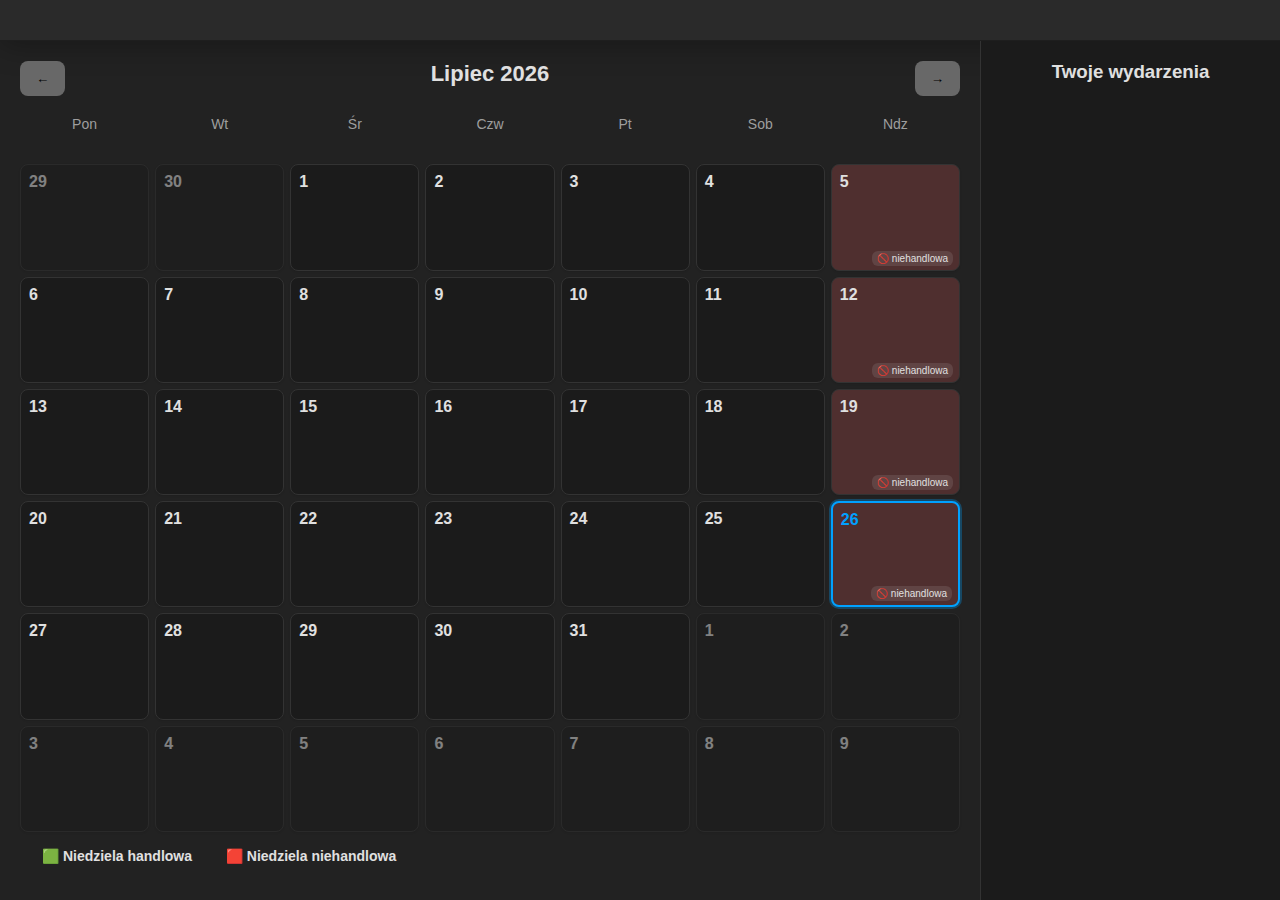
<file: kalendarz.html>
<!DOCTYPE html>
<html lang="pl">
<head>
  <meta charset="UTF-8" />
  <title>Planer z godziną i osobą</title>
  <meta name="viewport" content="width=device-width, initial-scale=1.0" />
  <style>
    :root {
      --bg: #222222;
      --card: #1b1b1b;
      --sunday: #424242;
      --trading: #2f4f2f;
      --notrading: #4f2f2f;
      --text: #e0e0e0;
      --muted: #9e9e9e;
      --accent: #686868;
    }
    * { box-sizing: border-box; margin: 0; padding: 0; }
    body {
      background: var(--bg);
      color: var(--text);
      font-family: 'Segoe UI', sans-serif;
      height: 100vh;
      display: flex;
      flex-direction: column;
    }
    header {
      padding: 20px;
      text-align: center;
      font-size: 28px;
      background: #2a2a2a;
      border-bottom: 1px solid #1e1e1e;
      box-shadow: 0 4px 30px rgba(0, 0, 0, 0.3);
    }
    .main-container {
      display: flex;
      flex: 1;
    }
    .calendar-wrapper {
      padding: 20px;
      flex: 1;
      display: flex;
      flex-direction: column;
    }
    .events-panel {
      width: 300px;
      padding: 20px;
      background: var(--card);
      border-left: 1px solid #333;
      overflow-y: auto;
      display: flex;
      flex-direction: column;
    }
    .events-panel h3 {
      margin-bottom: 15px;
      text-align: center;
    }
    #eventsList {
      flex: 1;
      overflow-y: auto;
    }
    .calendar-header {
      display: flex;
      justify-content: space-between;
      margin-bottom: 20px;
    }
    .calendar-header button {
      background: var(--accent);
      color: #000;
      padding: 10px 16px;
      border: none;
      border-radius: 8px;
      cursor: pointer;
      font-weight: bold;
      transition: background 0.3s, transform 0.2s;
    }
    .calendar-header button:hover {
      background: #666;
      transform: scale(1.05);
    }
    .calendar-header h2 {
      font-size: 22px;
      text-transform: capitalize;
      user-select: none;
    }
    .calendar-grid {
      display: grid;
      grid-template-columns: repeat(7, 1fr);
      gap: 6px;
      flex: 1;
    }
    .day-name {
      text-align: center;
      color: var(--muted);
      font-size: 14px;
      user-select: none;
    }
    .day-cell {
      background: var(--card);
      border-radius: 8px;
      padding: 8px;
      min-height: 80px;
      cursor: pointer;
      display: flex;
      flex-direction: column;
      position: relative;
      transition: all 0.3s ease;
      border: 1px solid #333;
      box-shadow: 0 1px 2px rgba(0,0,0,0.1);
    }
    .day-cell:hover {
      transform: translateY(-5px) scale(1.03);
      box-shadow: 0 12px 30px rgba(0, 0, 0, 0.3);
      z-index: 2;
      background-image: linear-gradient(
        to bottom right,
        rgba(255, 255, 255, 0.15),
        rgba(255, 255, 255, 0.1)
      );
      border: 2px solid #00a1ff;
    }
    .day-cell.current-day:hover {
      box-shadow: 0 8px 20px rgba(0, 161, 255, 0.5);
      transform: translateY(-5px) scale(1.03);
    }
    .day-cell.trading {
      background: var(--trading);
    }
    .day-cell.notrading {
      background: var(--notrading);
    }
    .day-cell.trading::after,
    .day-cell.notrading::after {
      content: attr(data-label);
      font-size: 10px;
      position: absolute;
      bottom: 4px;
      right: 6px;
      background: rgba(255,255,255,0.1);
      padding: 2px 5px;
      border-radius: 6px;
      user-select: none;
    }
    .date-number {
      font-weight: bold;
      font-size: 16px;
      user-select: none;
    }
    .day-cell.current-day {
      border: 2px solid #00a1ff;
      box-shadow: 0 0 0 2px rgba(0, 161, 255, 0.3);
    }
    .day-cell.current-day .date-number {
      color: #00a1ff;
      font-weight: 800;
    }
    .event-dot {
      width: 10px;
      height: 10px;
      border-radius: 50%;
      margin: 2px 0;
    }
    .legend {
      padding: 12px;
      font-size: 14px;
      user-select: none;
    }
    .legend span {
      display: inline-block;
      padding: 4px 10px;
      border-radius: 8px;
      margin-right: 10px;
      font-weight: bold;
    }

    /* Popup modal */
    #eventModal {
      display: none;
      position: fixed;
      top: 0; left: 0;
      width: 100vw; height: 100vh;
      background: rgba(0, 0, 0, 0.6);
      align-items: center;
      justify-content: center;
      z-index: 9999;
    }
    .modal-content {
      background: var(--card);
      padding: 24px;
      border-radius: 12px;
      width: 90%;
      max-width: 350px;
      box-shadow: 0 10px 15px -3px rgba(0, 0, 0, 0.3);
      display: flex;
      flex-direction: column;
      gap: 16px;
      border: 1px solid #333;
    }
    .modal-content h3 {
      text-align: center;
      font-weight: 700;
      font-size: 24px;
      margin-bottom: 6px;
    }
    .time-picker-container {
      display: flex;
      flex-direction: column;
      gap: 16px;
      margin: 10px 0;
    }
    .time-picker-group {
      display: flex;
      flex-direction: column;
      gap: 6px;
    }
    .time-picker-group label {
      font-size: 14px;
      color: var(--muted);
    }
    .time-input-wrapper {
      display: flex;
      flex-direction: column;
      gap: 4px;
    }
    .time-input {
      width: 100%;
      padding: 10px;
      border-radius: 6px;
      background: #2c2c2c;
      border: 1px solid #333;
      color: var(--text);
      font-size: 14px;
    }
    .quick-times {
      display: flex;
      gap: 6px;
      margin-top: 4px;
    }
    .quick-times span {
      background: #333;
      padding: 4px 8px;
      border-radius: 4px;
      font-size: 13px;
      cursor: pointer;
      transition: background 0.2s;
    }
    .quick-times span:hover {
      background: var(--accent);
    }
    .modal-content input {
      width: 100%;
      padding: 12px 14px;
      border: 1px solid rgba(255, 255, 255, 0.1);
      border-radius: 8px;
      background: rgba(255, 255, 255, 0.1);
      color: var(--text);
      font-size: 15px;
      transition: all 0.3s ease;
    }
    .modal-content input:focus {
      outline: none;
      box-shadow: 0 0 8px var(--accent);
      border: 1px solid var(--accent);
      background: #222;
    }
    .modal-content button {
      background: var(--accent);
      color: #000;
      padding: 12px 0;
      border: none;
      border-radius: 8px;
      cursor: pointer;
      font-weight: 700;
      font-size: 16px;
      transition: background 0.25s ease;
    }
    .modal-content button:hover {
      background: #666;
      color: #fff;
    }
    .event-item {
      margin-bottom: 10px;
      padding: 10px;
      border-radius: 8px;
      display: flex;
      flex-direction: column;
      gap: 5px;
      position: relative;
    }
    .event-time {
      font-size: 12px;
      opacity: 0.8;
    }
    .event-title {
      font-weight: bold;
      font-size: 16px;
    }
    .event-person {
      font-size: 14px;
      font-style: italic;
    }
    .event-actions {
      position: absolute;
      right: 10px;
      top: 10px;
      display: flex;
      gap: 5px;
    }
    .event-actions button {
      background: transparent;
      border: none;
      color: white;
      padding: 3px;
      cursor: pointer;
      font-size: 14px;
      opacity: 0.7;
      transition: opacity 0.2s;
    }
    .event-actions button:hover {
      opacity: 1;
    }
    .no-events {
      text-align: center;
      color: var(--muted);
      padding: 20px;
      font-style: italic;
    }
  </style>
</head>
<body>
  <header></header>
  <div class="main-container">
    <div class="calendar-wrapper">
      <div class="calendar-header">
        <button onclick="prevMonth()">←</button>
        <h2 id="monthYear"></h2>
        <button onclick="nextMonth()">→</button>
      </div>
      <div class="calendar-grid" id="calendarGrid"></div>
      <div class="legend">
        <span class="handlowa">🟩 Niedziela handlowa</span>
        <span class="niehandlowa">🟥 Niedziela niehandlowa</span>
      </div>
    </div>
    <div class="events-panel">
      <h3>Twoje wydarzenia</h3>
      <div id="eventsList"></div>
    </div>
  </div>
  <div id="eventModal">
    <div class="modal-content">
      <h3>Dodaj wydarzenie</h3>
      <input type="text" id="eventText" placeholder="Tytuł wydarzenia" autocomplete="off" />
      <div class="time-picker-container">
        <div class="time-picker-group">
          <label>Rozpoczęcie:</label>
          <div class="time-input-wrapper">
            <input type="time" id="eventStart" class="time-input" step="1800" required />
            <div class="quick-times">
              <span onclick="setQuickTime('eventStart', '08:00')">8:00</span>
              <span onclick="setQuickTime('eventStart', '09:00')">9:00</span>
              <span onclick="setQuickTime('eventStart', '10:00')">10:00</span>
            </div>
          </div>
        </div>
        <div class="time-picker-group">
          <label>Zakończenie:</label>
          <div class="time-input-wrapper">
            <input type="time" id="eventEnd" class="time-input" step="1800" required />
            <div class="quick-times">
              <span onclick="setQuickTime('eventEnd', '16:00')">16:00</span>
              <span onclick="setQuickTime('eventEnd', '17:00')">17:00</span>
              <span onclick="setQuickTime('eventEnd', '18:00')">18:00</span>
            </div>
          </div>
        </div>
      </div>
      <input type="text" id="eventPerson" placeholder="Osoba odpowiedzialna" autocomplete="off" />
      <div style="display: flex; gap: 10px;">
        <button onclick="addEvent()" style="flex: 1;">Dodaj</button>
        <button onclick="closeModal()" style="flex: 1; background: #444;">Anuluj</button>
      </div>
    </div>
  </div>

  <script>
    // DOM elements
    const calendarGrid = document.getElementById("calendarGrid");
    const monthYear = document.getElementById("monthYear");
    const eventsList = document.getElementById("eventsList");

    // Modal elements
    const eventModal = document.getElementById("eventModal");
    const eventText = document.getElementById("eventText");
    const eventStart = document.getElementById("eventStart");
    const eventEnd = document.getElementById("eventEnd");
    const eventPerson = document.getElementById("eventPerson");

    // Calendar state
    let currentDate = new Date();
    let selectedDate = null;
    let events = {};
    let editingEventId = null;

    const tradingSundays = new Set([
      '2025-1-26','2025-4-13','2025-4-27','2025-6-29',
      '2025-8-31','2025-12-7','2025-12-14','2025-12-21'
    ]);

    const dayNames = ["Pon", "Wt", "Śr", "Czw", "Pt", "Sob", "Ndz"];

    // Initialize calendar
    document.addEventListener('DOMContentLoaded', () => {
      renderCalendar();
      loadEvents();
    });

    // Calendar rendering
    function renderCalendar() {
      calendarGrid.innerHTML = '';

      // Add day names
      dayNames.forEach(name => {
        const dayNameEl = document.createElement("div");
        dayNameEl.className = "day-name";
        dayNameEl.textContent = name;
        calendarGrid.appendChild(dayNameEl);
      });

      const year = currentDate.getFullYear();
      const month = currentDate.getMonth();
      const firstDay = new Date(year, month, 1).getDay();
      
      // Adjust first day for Monday start (0=Sunday, 1=Monday, etc.)
      const adjustedFirstDay = firstDay === 0 ? 6 : firstDay - 1;
      
      const daysInMonth = new Date(year, month + 1, 0).getDate();
      const prevMonthDays = new Date(year, month, 0).getDate();
      
      monthYear.textContent = currentDate.toLocaleDateString("pl-PL", { 
        month: "long", 
        year: "numeric" 
      });

      // Previous month days
      for (let i = 0; i < adjustedFirstDay; i++) {
        const day = prevMonthDays - adjustedFirstDay + i + 1;
        const dayEl = createDayElement(day, true);
        calendarGrid.appendChild(dayEl);
      }

      // Current month days
      for (let day = 1; day <= daysInMonth; day++) {
        const dateStr = `${year}-${month + 1}-${day}`;
        const dayEl = createDayElement(day);
        
        // Highlight current day
        const today = new Date();
        if (year === today.getFullYear() && 
            month === today.getMonth() && 
            day === today.getDate()) {
          dayEl.classList.add("current-day");
        }

        // Sunday styling
        const dayOfWeek = new Date(year, month, day).getDay();
        if (dayOfWeek === 0) {
          if (tradingSundays.has(dateStr)) {
            dayEl.classList.add("trading");
            dayEl.setAttribute("data-label", "🛍 handlowa");
          } else {
            dayEl.classList.add("notrading");
            dayEl.setAttribute("data-label", "🚫 niehandlowa");
          }
        }

        // Add event dots
        if (events[dateStr]) {
          events[dateStr].forEach(event => {
            const dot = document.createElement("div");
            dot.className = "event-dot";
            dot.style.backgroundColor = event.color;
            dayEl.appendChild(dot);
          });
        }

        dayEl.onclick = () => {
          selectedDate = dateStr;
          openModal();
        };
        
        calendarGrid.appendChild(dayEl);
      }

      // Next month days to fill grid
      const totalCells = 42; // 6 rows x 7 days
      const daysAdded = adjustedFirstDay + daysInMonth;
      if (daysAdded < totalCells) {
        for (let i = 1; i <= totalCells - daysAdded; i++) {
          const dayEl = createDayElement(i, true);
          calendarGrid.appendChild(dayEl);
        }
      }
    }

    function createDayElement(day, isAdjacentMonth = false) {
      const dayEl = document.createElement("div");
      dayEl.className = "day-cell";
      if (isAdjacentMonth) {
        dayEl.style.opacity = "0.5";
      }
      
      const dateNumber = document.createElement("div");
      dateNumber.className = "date-number";
      dateNumber.textContent = day;
      dayEl.appendChild(dateNumber);
      
      return dayEl;
    }

    // Event handling
    function openModal() {
      eventModal.style.display = "flex";
      eventText.focus();
    }

    function closeModal() {
      eventModal.style.display = "none";
      eventText.value = "";
      eventStart.value = "";
      eventEnd.value = "";
      eventPerson.value = "";
      editingEventId = null;
    }

    function setQuickTime(elementId, time) {
      document.getElementById(elementId).value = time;
    }

    function generateEventId() {
      return Date.now().toString(36) + Math.random().toString(36).substr(2);
    }

    function addEvent() {
      const title = eventText.value.trim();
      const startTime = eventStart.value;
      const endTime = eventEnd.value;
      const person = eventPerson.value.trim();

      if (!title || !startTime || !endTime || !person) {
        alert("Proszę wypełnić wszystkie wymagane pola");
        return;
      }

      if (startTime >= endTime) {
        alert("Czas zakończenia musi być późniejszy niż czas rozpoczęcia");
        return;
      }

      const dateStr = selectedDate;
      const eventId = editingEventId || generateEventId();
      const event = {
        id: eventId,
        title,
        startTime,
        endTime,
        person,
        date: dateStr,
        color: `hsl(${Math.floor(Math.random() * 360)}, 70%, 50%)`
      };

      if (!events[dateStr]) {
        events[dateStr] = [];
      }

      if (editingEventId) {
        // Replace existing event
        const index = events[dateStr].findIndex(e => e.id === editingEventId);
        if (index !== -1) {
          events[dateStr][index] = event;
        }
      } else {
        // Add new event
        events[dateStr].push(event);
      }

      saveEvents();
      renderCalendar();
      renderEventsList();
      closeModal();
    }

    function editEvent(eventId) {
      for (const date in events) {
        const eventIndex = events[date].findIndex(e => e.id === eventId);
        if (eventIndex !== -1) {
          const event = events[date][eventIndex];
          selectedDate = date;
          editingEventId = eventId;
          
          eventText.value = event.title;
          eventStart.value = event.startTime;
          eventEnd.value = event.endTime;
          eventPerson.value = event.person;
          
          openModal();
          return;
        }
      }
    }

    function deleteEvent(eventId) {
      if (!confirm("Czy na pewno chcesz usunąć to wydarzenie?")) return;
      
      for (const date in events) {
        events[date] = events[date].filter(e => e.id !== eventId);
        if (events[date].length === 0) {
          delete events[date];
        }
      }
      
      saveEvents();
      renderCalendar();
      renderEventsList();
    }

    // Events list rendering
    function renderEventsList() {
      eventsList.innerHTML = '';

      if (Object.keys(events).length === 0) {
        const noEvents = document.createElement("div");
        noEvents.className = "no-events";
        noEvents.textContent = "Brak wydarzeń";
        eventsList.appendChild(noEvents);
        return;
      }

      // Collect all events sorted by date
      const sortedDates = Object.keys(events).sort();
      
      sortedDates.forEach(dateStr => {
        // Sort events by time
        events[dateStr].sort((a, b) => {
          return a.startTime.localeCompare(b.startTime);
        });

        events[dateStr].forEach(event => {
          const eventEl = document.createElement("div");
          eventEl.className = "event-item";
          eventEl.style.backgroundColor = event.color;

          const date = new Date(event.date);
          const formattedDate = date.toLocaleDateString("pl-PL", { 
            day: 'numeric', 
            month: 'long',
            year: 'numeric'
          });

          const timeRange = `${event.startTime} - ${event.endTime}`;
          
          eventEl.innerHTML = `
            <div class="event-title">${event.title}</div>
            <div class="event-time">${formattedDate} • ${timeRange}</div>
            <div class="event-person">${event.person}</div>
            <div class="event-actions">
              <button onclick="editEvent('${event.id}')">✏️</button>
              <button onclick="deleteEvent('${event.id}')">🗑</button>
            </div>
          `;

          eventsList.appendChild(eventEl);
        });
      });
    }

    // Local storage handling
    function saveEvents() {
      localStorage.setItem('calendarEvents', JSON.stringify(events));
    }

    function loadEvents() {
      const savedEvents = localStorage.getItem('calendarEvents');
      if (savedEvents) {
        events = JSON.parse(savedEvents);
        renderEventsList();
      }
    }

    // Month navigation
    function prevMonth() {
      currentDate.setMonth(currentDate.getMonth() - 1);
      renderCalendar();
    }

    function nextMonth() {
      currentDate.setMonth(currentDate.getMonth() + 1);
      renderCalendar();
    }
  </script>
</body>
</html>
</file>
